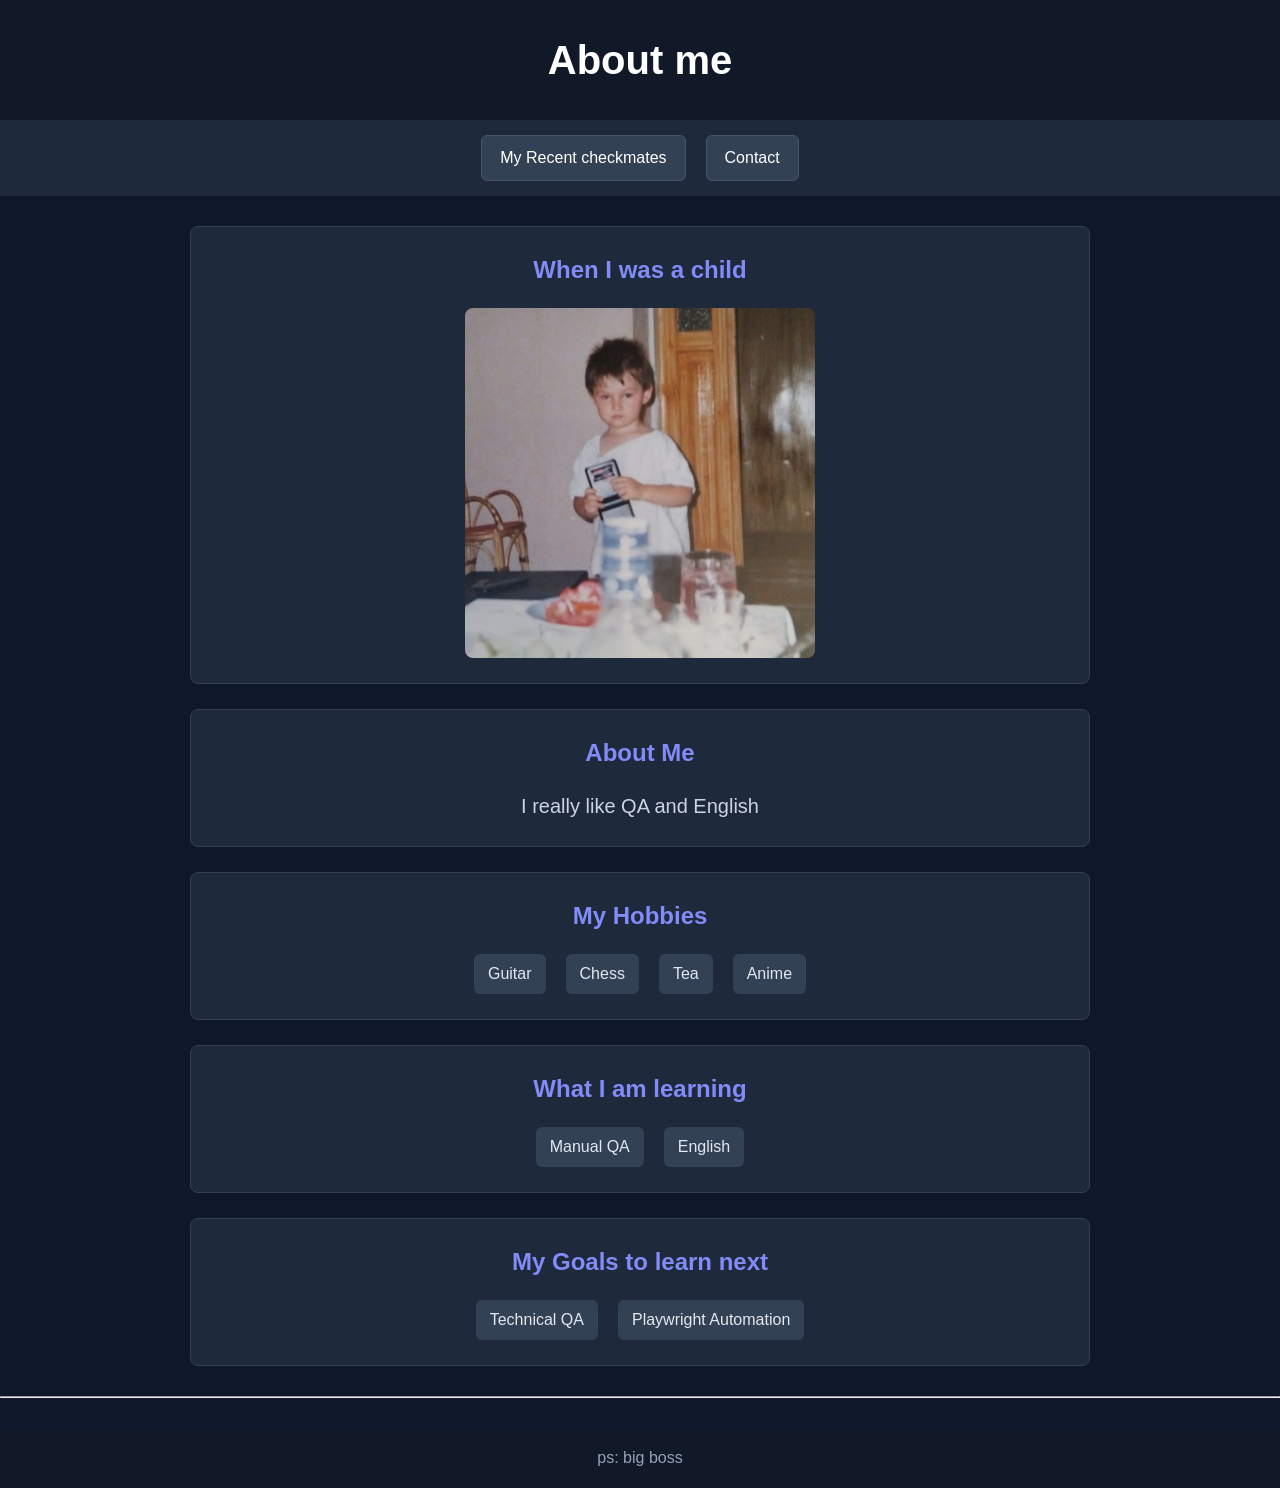
<file: HTML/index.html>
<!DOCTYPE html>
<html lang="en">
<head>
    <meta charset="UTF-8">
    <title>legend</title>
    <link rel="stylesheet" href="css/style.css">
</head>

<body>
    <header>
        <h1>About me</h1>
    </header>

    <nav>
        <ul>
            <li><a href="pages/gallery.html">My Recent checkmates</a></li>
            <li><a href="pages/contact.html">Contact</a></li>
        </ul>
    </nav>

    <main>
        <section id="Childhood">
            <h2>When I was a child</h2>
            <img src="photo/child.jpg" alt="Childhood">
        </section>

        <section id="about">
            <h2>About Me</h2>
            <p id="about-desc" class="about-text">I really like QA and English</p>
        </section>

        <section id="Hobbies">
            <h2>My Hobbies</h2>
            <ul>
                <li>Guitar</li>
                <li>Chess</li>
                <li>Tea</li>
                <li>Anime</li>
            </ul>
        </section>

        <section id="learning">
            <h2>What I am learning</h2>
            <ul>
                <li>Manual QA</li>
                <li>English</li>
            </ul>
        </section>

        <section id="goals">
            <h2>My Goals to learn next</h2>
            <ul>
                <li>Technical QA</li>
                <li>Playwright Automation</li>
            </ul>
        </section>
    </main>
    <hr>
    <footer><p>ps: big boss</p></footer>

</body> 
</html>
</file>
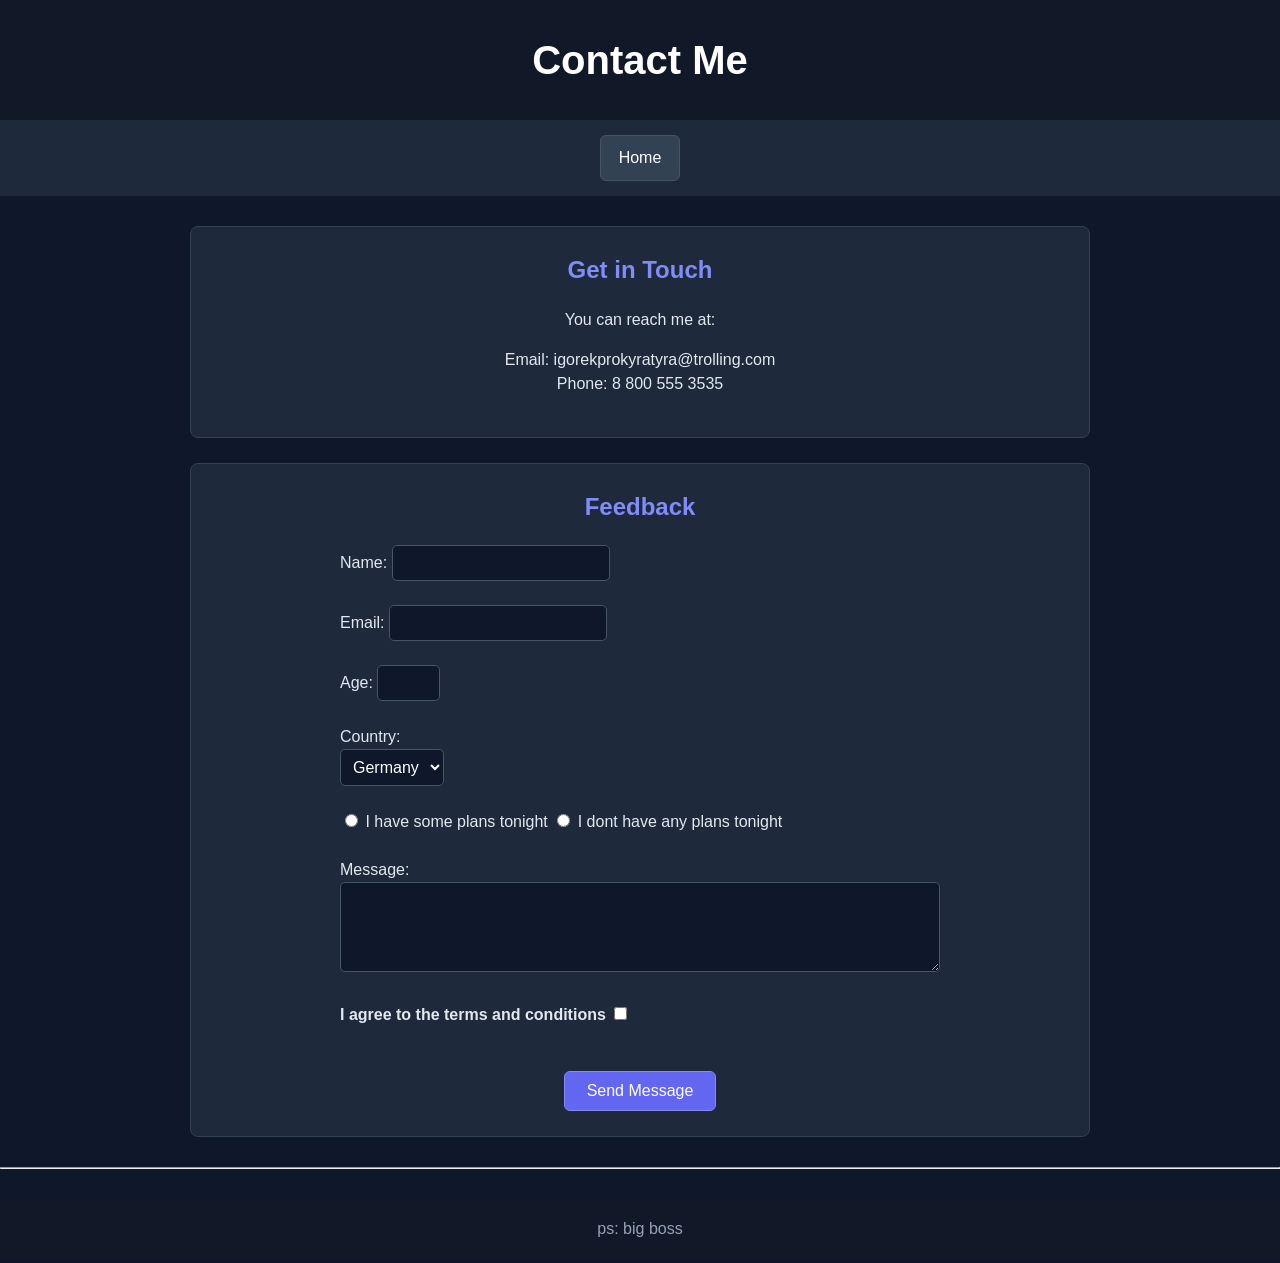
<file: HTML/pages/contact.html>
<!DOCTYPE html>

<html lang="en">

<head>
    <meta charset="UTF-8">
    <title>dont write</title>
    <link rel="stylesheet" href="../css/style.css">
</head>

<body>
    <header>
        <h1>Contact Me</h1>
    </header>

    <nav>
        <ul>
            <li><a href="../index.html">Home</a></li>
        </ul>
    </nav>

    <main>
        <section id="contact-info">
            <h2>Get in Touch</h2>
            <p>You can reach me at:</p>
            <ul>
                <li>Email: igorekprokyratyra@trolling.com</li>
                <li>Phone: 8 800 555 3535</li>
            </ul>
        </section>

        <section id="feedback">
            <h2>Feedback</h2>
            <form>
                <label for="name">Name:</label>
                <input type="text" id="name" name="name" required><br><br>

                <label for="email">Email:</label>
                <input type="email" id="email" name="email" required><br><br>

                <label for="age">Age:</label>
                <input type="number" id="age" name="age" min="18" max="65" required><br><br>

                <label for="country">Country:</label><br>
                <select id="country" name="country">
                    <option value="de">Germany</option>
                    <option value="ua">Ukraine</option>
                    <option value="uk">UK</option>
                </select><br><br>

                <input type="radio" id="yes" name="plan" value="I have some plans tonight" >
                <label for ="yes">I have some plans tonight</label>

                <input type="radio" id="no" name="plan" value="I dont have any plans tonight">
                <label for="no">I dont have any plans tonight</label><br><br>

                <label for="message">Message:</label><br>
                <textarea id="message" name="message" rows="4" cols="50"></textarea><br><br>

                <label for="terms"><strong>I agree to the terms and conditions</strong></label>
                <input type="checkbox" id="terms" name="terms" required><br><br>

                <button type="submit">Send Message</button>
            </form>
        </section>  
    </main>
    <hr>
    <footer><p>ps: big boss</p></footer>
</body> 
</html>
</file>
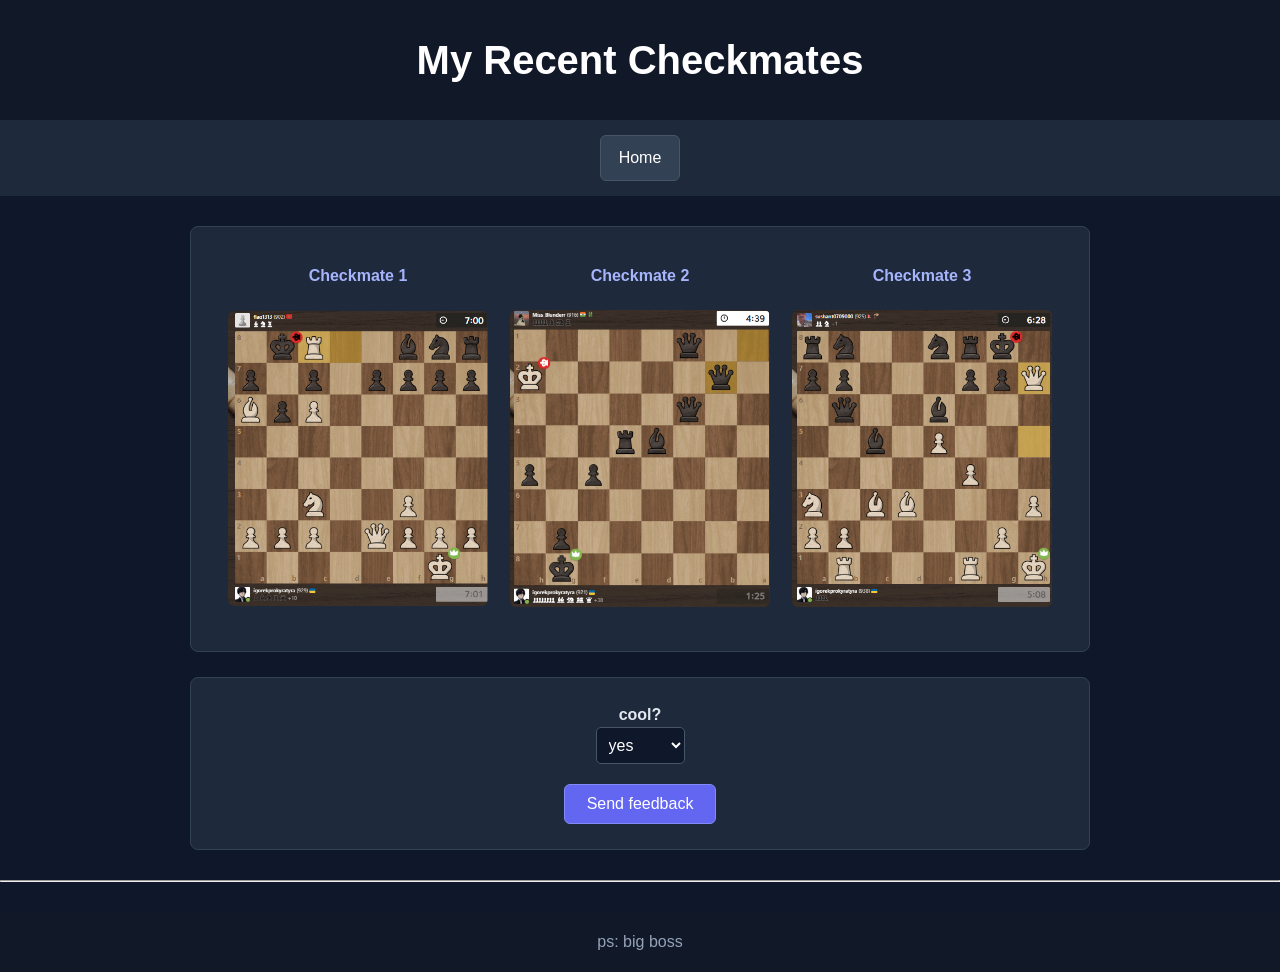
<file: HTML/pages/gallery.html>
<!DOCTYPE html>
<html lang="en">
<head>
    <meta charset="UTF-8">
    <title>humiliation</title>
    <link rel="stylesheet" href="../css/style.css">
</head>
<body>  
    <header>
        <h1>My Recent Checkmates</h1>
    </header>


    <nav>
        <ul>
            <li><a href="../index.html">Home</a></li>
        </ul>
    </nav>


    <main>
        <section id="checkmates">
            <table>
                <tr>
                    <th>Checkmate 1</th>
                    <th>Checkmate 2</th>
                    <th>Checkmate 3</th>
                </tr>
                <tr>
                    <td><img src="../photo/checkmate1.png" alt="checkmate1" width="300"></td>
                    <td><img src="../photo/checkmate2.png" alt="checkmate2" width="300"></td>
                    <td><img src="../photo/checkmate3.png" alt="checkmate3" width="300"></td>
                </tr>   
            </table>
        </section>

        <section id="coolness">
            <form>
                <label for="cool"><strong>cool?</strong></label><br>
                <select id="cool" name="cool">
                    <option value="yes">yes</option>
                    <option value="so cool">so cool</option>
                    <option value="perfect">perfect</option>
                    <option value="boss">boss</option>
                </select>
                <button type="submit">Send feedback</button>
            </form>
        </section>

    </main>

    <hr> 

    <footer>
        <p>ps: big boss</p>
    </footer>

</body>
</html>
</file>
<file: HTML/css/style.css>
* {
    box-sizing: border-box;
}

body {
    margin: 0;
    background-color: #0f172a;
    color: #e2e8f0;
    font-family: Arial, sans-serif;
    line-height: 1.5;
}

header {
    background-color: #111827;
    padding: 30px;
}

h1 {
    margin: 0;
    color: white;
    font-size: 40px;
    text-align: center;
}

h2 {
    margin-top: 0;
    color: #818cf8;
    text-align: center;
}

nav {
    background-color: #1e293b;
    padding: 15px;
}

nav ul {
    margin: 0;
    padding: 0;
    display: flex;
    justify-content: center;
    gap: 20px;
    list-style: none;
}

nav a {
    display: inline-block;
    padding: 10px 18px;
    background-color: #334155;
    color: white;
    border: 1px solid #475569;
    border-radius: 6px;
    text-decoration: none;
}

nav a:hover {
    background-color: #6366f1;
}

main {
    width: 85%;
    max-width: 900px;
    margin: 30px auto;
}

section {
    background-color: #1e293b;
    margin: 25px 0;
    padding: 25px;
    border: 1px solid #334155;
    border-radius: 8px;
}

#Childhood img {
    display: block;
    width: 350px;
    max-width: 100%;
    margin: 20px auto 0;
    border-radius: 8px;
}

.about-text {
    margin-bottom: 0;
    color: #cbd5e1;
    font-size: 20px;
    text-align: center;
}

#Hobbies ul,
#learning ul,
#goals ul {
    margin-bottom: 0;
    padding: 0;
    display: flex;
    justify-content: center;
    gap: 20px;
    list-style: none;
}

#Hobbies li,
#learning li,
#goals li {
    padding: 8px 14px;
    background-color: #334155;
    border-radius: 6px;
}

#contact-info {
    text-align: center;
}

#contact-info ul {
    padding: 0;
    list-style: none;
}

form {
    width: 80%;
    max-width: 600px;
    margin: 0 auto;
}

input,
select,
textarea {
    padding: 8px;
    background-color: #0f172a;
    color: white;
    border: 1px solid #475569;
    border-radius: 5px;
    font-size: 16px;
}

textarea {
    width: 100%;
}

input:focus,
select:focus,
textarea:focus {
    border-color: #818cf8;
}

button {
    display: block;
    margin: 20px auto 0;
    padding: 10px 22px;
    background-color: #6366f1;
    color: white;
    border: 1px solid #818cf8;
    border-radius: 6px;
    font-size: 16px;
}

button:hover {
    background-color: #4f46e5;
}

table {
    width: 100%;
}

th,
td {
    padding: 10px;
    text-align: center;
}

th {
    color: #a5b4fc;
}

td img {
    max-width: 100%;
    border-radius: 6px;
}

#coolness {
    text-align: center;
}

footer {
    margin-top: 30px;
    padding: 18px;
    background-color: #111827;
    color: #94a3b8;
    text-align: center;
}

footer p {
    margin: 0;
}
</file>
